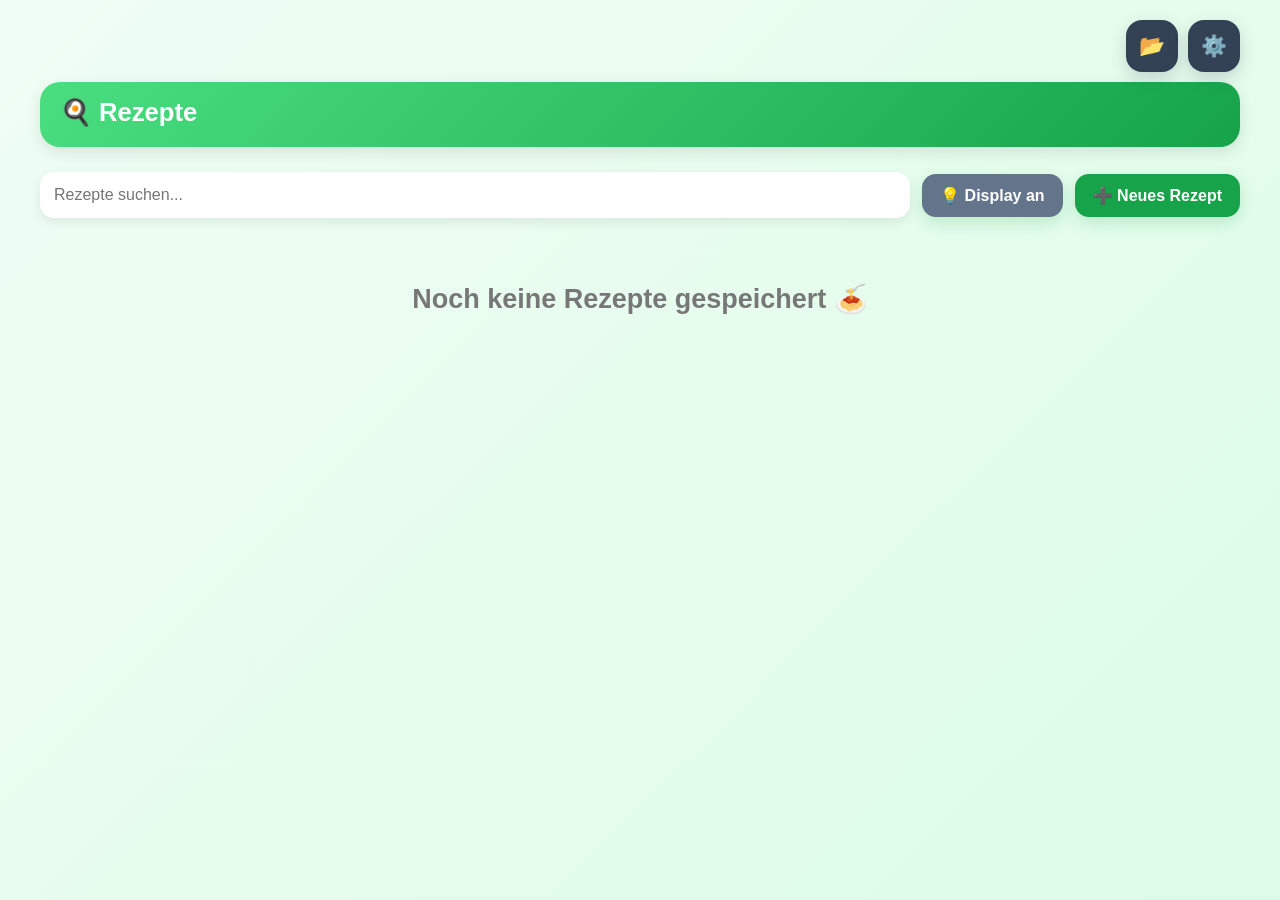
<file: index.html>
<!DOCTYPE html>
<html lang="de">
<head>
  <meta charset="UTF-8" />
  <meta name="viewport" content="width=device-width, initial-scale=1.0" />
  <meta name="theme-color" content="#16a34a" />
 <title>Mein Kochbuch</title>
    <link rel="icon" type="image/png" href="icon.png" />
    <link rel="manifest" href="manifest.json" />
    <link rel="stylesheet" href="style.css" />
</head>
<body>
  <div class="container">
    <div style="display:flex; justify-content:flex-end; gap: 10px; margin-bottom:10px;">
      <a href="kategorien.html" class="btn-link secondary btn-icon" title="Kategorien">📂</a>
      <a href="settings.html" class="btn-link secondary btn-icon" title="Verwaltung">⚙️</a>
    </div>

    <section class="hero">
      <h1>🍳 Rezepte</h1>
    </section>

    <div class="toolbar">
      <input class="search" id="searchInput" type="text" placeholder="Rezepte suchen..." />
      <button onclick="toggleWakeLock()" id="wakeLockBtn" style="background: #64748b; border-color: #64748b;">💡 Display an</button>
      <button onclick="openRecipeModal()">➕ Neues Rezept</button>
    </div>

    <div id="recipeGrid" class="grid"></div>
    
    <div id="emptyState" class="empty">
      <h2>Noch keine Rezepte gespeichert 🍝</h2>
    </div>
  </div>

  <dialog id="recipeModal">
    <h2 id="modalTitle">Neues Rezept</h2>

    <div class="form-group">
      <label>Titel</label>
      <input id="titleInput" type="text" />
    </div>

    <div class="form-group" style="background: #e0f2fe; padding: 15px; border-radius: 14px; border: 1px dashed #38bdf8; margin-bottom: 20px;">
      <label style="color: #0369a1;">✨ KI-Import (Text reinkopieren)</label>
      <textarea id="aiInput" placeholder="Kopiere hier den chaotischen Rezept-Text rein..." style="background: white; border-color: #bae6fd; min-height: 80px;"></textarea>
      <button type="button" onclick="importWithAI()" style="background: #0284c7; width: 100%; margin-top: 10px;">🤖 Text mit KI sortieren</button>
    </div>
   <div class="form-group">
      <label>Kategorie</label>
      <select id="categoryInput">
        <option value="Hauptspeise">🍽️ Hauptspeise</option>
        <option value="Superfood">🥑 Superfood</option>
        <option value="Fleisch">🥩 Fleisch</option>
        <option value="Dips und Soßen">🥣 Dips und Soßen</option>
        <option value="Sonstiges">🍴 Sonstiges</option>
      </select>
    </div>

    <div class="form-group">
      <label>Für wie viele Portionen ist das Rezept?</label>
      <input id="portionsInput" type="number" min="1" value="2" />
    </div>
<div class="form-group">
      <label>Kalorien pro Portion (kcal)</label>
      <input id="caloriesInput" type="number" placeholder="z.B. 450" />
    </div>
    <div class="form-group">
      <label>Zutaten</label>
      <textarea id="ingredientsInput"></textarea>
    </div>

    <div class="form-group">
      <label>Zubereitung</label>
      <textarea id="stepsInput"></textarea>
    </div>

    <div class="actions">
      <button onclick="saveRecipe()">💾 Speichern</button>
      <button class="secondary" onclick="closeModal()">Abbrechen</button>
    </div>
  </dialog>

  <script src="script.js"></script>
</body>
</html>
</file>
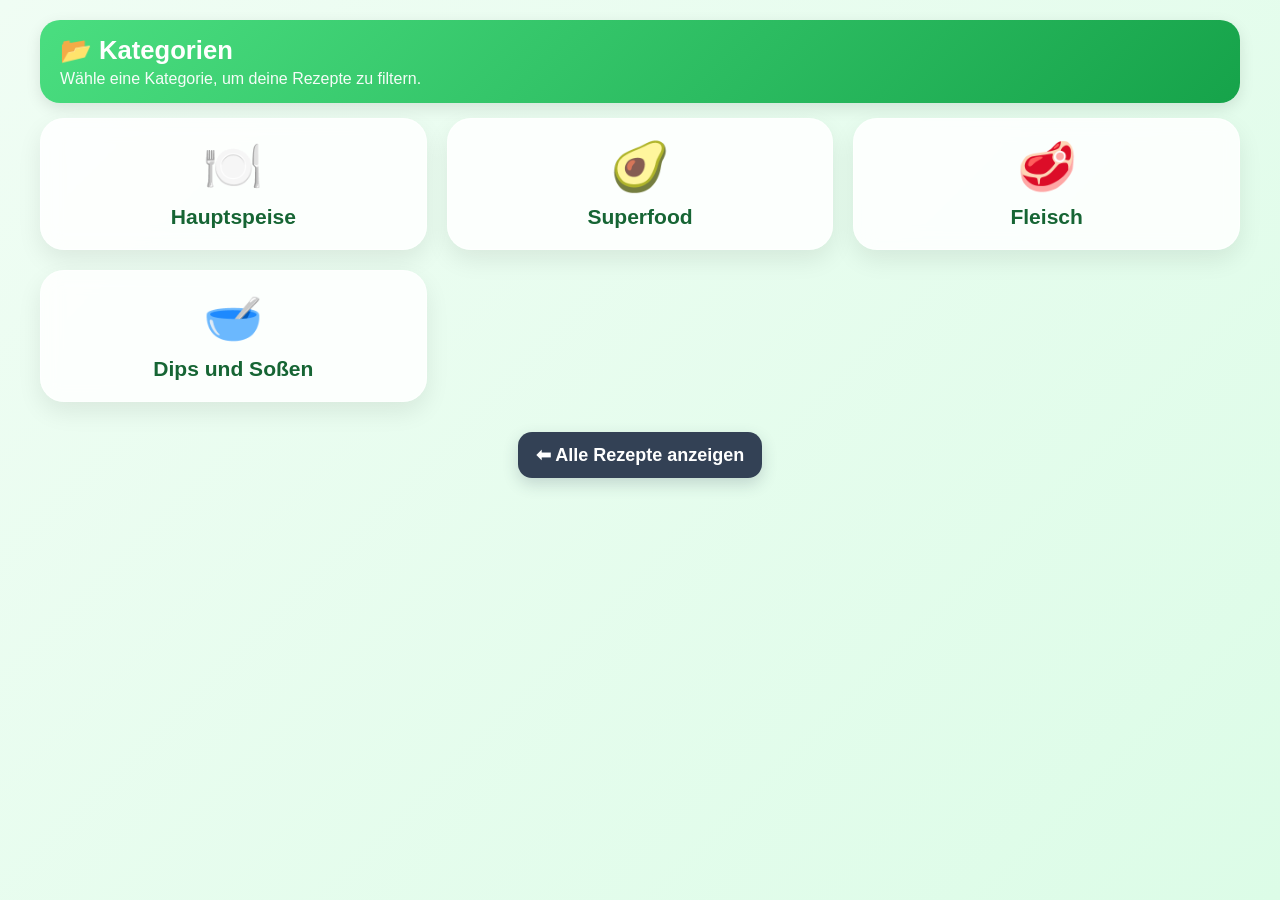
<file: kategorien.html>
<!DOCTYPE html>
<html lang="de">
<head>
  <meta charset="UTF-8" />
  <meta name="viewport" content="width=device-width, initial-scale=1.0" />
  <meta name="theme-color" content="#16a34a" />
  <title>Kategorien - Mein Kochbuch</title>
  <link rel="stylesheet" href="style.css" />
</head>
<body>
  <div class="container">
    <section class="hero">
      <h1>📂 Kategorien</h1>
      <p>Wähle eine Kategorie, um deine Rezepte zu filtern.</p>
    </section>

    <div class="grid">
      <a href="index.html?cat=Hauptspeise" class="card" style="text-align:center; text-decoration:none; display:block;">
        <div style="font-size: 3rem; margin-bottom: 10px;">🍽️</div>
        <h3 style="margin:0;">Hauptspeise</h3>
      </a>
      
      <a href="index.html?cat=Superfood" class="card" style="text-align:center; text-decoration:none; display:block;">
        <div style="font-size: 3rem; margin-bottom: 10px;">🥑</div>
        <h3 style="margin:0;">Superfood</h3>
      </a>

      <a href="index.html?cat=Fleisch" class="card" style="text-align:center; text-decoration:none; display:block;">
        <div style="font-size: 3rem; margin-bottom: 10px;">🥩</div>
        <h3 style="margin:0;">Fleisch</h3>
      </a>

      <a href="index.html?cat=Dips und Soßen" class="card" style="text-align:center; text-decoration:none; display:block;">
        <div style="font-size: 3rem; margin-bottom: 10px;">🥣</div>
        <h3 style="margin:0;">Dips und Soßen</h3>
      </a>
    </div>

    <div style="margin-top: 30px; text-align: center;">
      <a href="index.html" class="btn-link secondary">⬅ Alle Rezepte anzeigen</a>
    </div>
  </div>
</body>
</html>
</file>
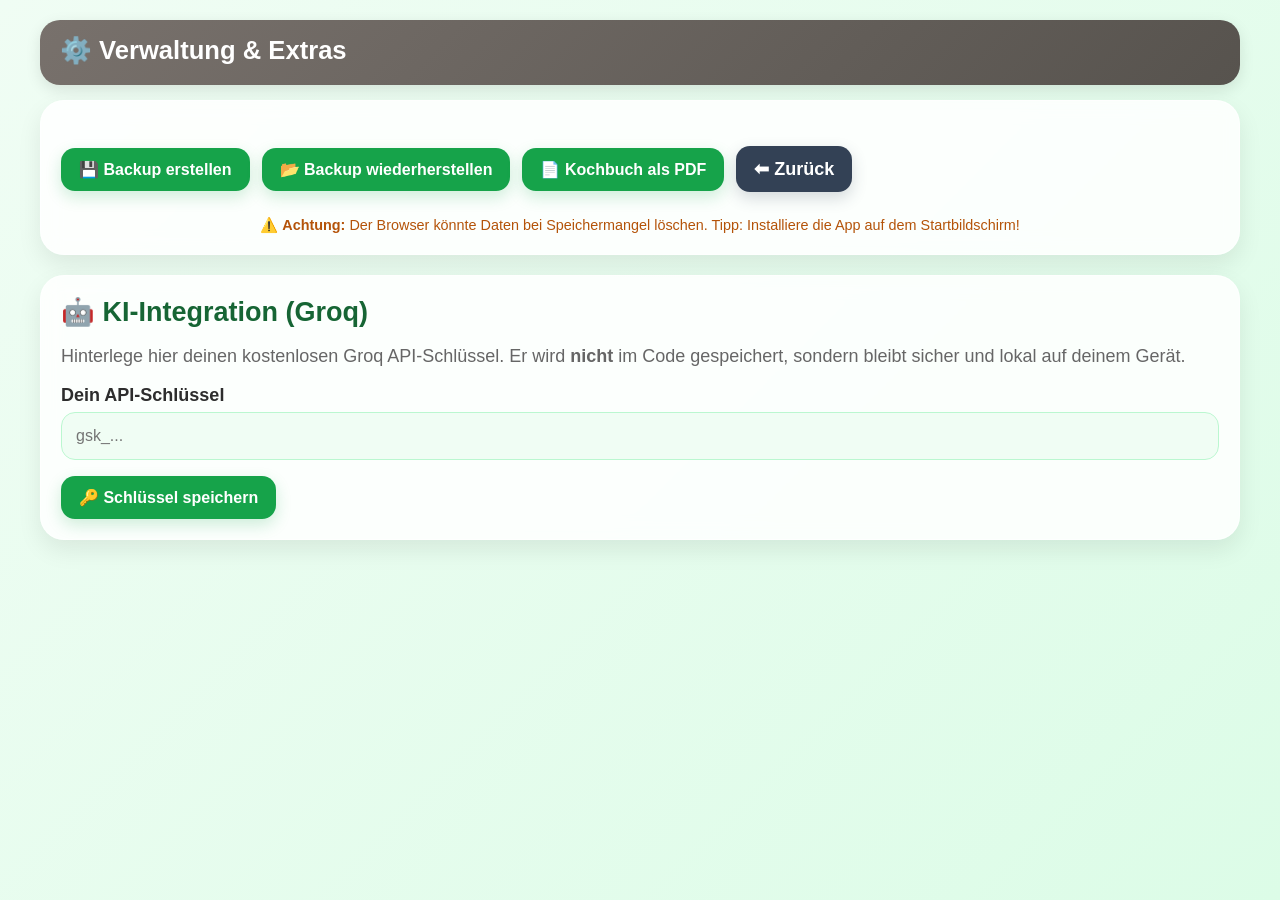
<file: settings.html>
<!DOCTYPE html>
<html lang="de">
<head>
  <meta charset="UTF-8" />
  <meta name="viewport" content="width=device-width, initial-scale=1.0" />
  <meta name="theme-color" content="#16a34a" />
  <title>Verwaltung - Mein Kochbuch</title>
  <link rel="icon" type="image/png" href="icon.png" />
  <link rel="manifest" href="manifest.json" />
  <link rel="stylesheet" href="style.css" />
</head>
<body>
  <div class="container">
    <section class="hero secondary-hero">
      <h1>⚙️ Verwaltung & Extras</h1>
    </section>

    <div class="card">
      <div class="toolbar">
        <button onclick="backupRecipes()">💾 Backup erstellen</button>
        <button onclick="restoreRecipes()">📂 Backup wiederherstellen</button>
        <button onclick="exportPDF()">📄 Kochbuch als PDF</button>
        <a href="index.html" class="btn-link secondary">⬅ Zurück</a>
      </div>
      
      <!-- NEU: Das hier einfügen -->
      <p id="storageStatus" style="margin-top: 15px; font-size: 0.9rem; color: #666; text-align: center;">
        ⏳ Prüfe Speicher-Schutz...
      </p>

    </div>

   <div class="card" style="margin-top: 20px;">
      <h2 style="color: #166534; margin-bottom: 15px;">🤖 KI-Integration (Groq)</h2>
      <p style="margin-bottom: 15px; color: #666; line-height: 1.5;">
        Hinterlege hier deinen kostenlosen Groq API-Schlüssel. Er wird <strong>nicht</strong> im Code gespeichert, sondern bleibt sicher und lokal auf deinem Gerät.
      </p>
      
      <div class="form-group">
        <label>Dein API-Schlüssel</label>
        <input type="password" id="apiKeyInput" placeholder="gsk_..." />
      </div>
      
      <button onclick="saveApiKey()">🔑 Schlüssel speichern</button>
    </div>

  </div>

  <input type="file" id="restoreInput" accept="application/json" style="display:none" />

  <script src="settings.js"></script>
</body>
</html>
</file>
<file: style.css>
* {
  margin: 0;
  padding: 0;
  box-sizing: border-box;
  font-family: Inter, Arial, sans-serif;
}

body {
  /* Sehr helles, frisches Grün für den Hintergrund */
  background: linear-gradient(135deg, #f0fdf4, #dcfce7);
  color: #2d2d2d;
  min-height: 100vh;
  padding: 20px;
  font-size: 18px; /* NEU: Macht den normalen Text größer */
}

/* NEU: Macht die Schrift in Textfeldern und auf Knöpfen größer */
input, textarea, select, button {
  font-size: 16px; 
}
.container {
  max-width: 1200px;
  margin: auto;
}

.hero {
  background: linear-gradient(135deg, #4ade80, #16a34a);
  color: white;
  /* Weniger Innenabstand macht die Box flacher */
  padding: 15px 20px; 
  border-radius: 20px;
  box-shadow: 0 5px 15px rgba(0,0,0,0.1);
  margin-bottom: 15px;
}

/* Graue Variante für die Einstellungs-Seite bleibt */
.hero.secondary-hero {
  background: linear-gradient(135deg, #78716c, #57534e);
}

.hero h1 {
  /* Schriftgröße etwas anpassen */
  font-size: 1.6rem; 
  margin-bottom: 5px;
}

.hero p {
  font-size: 1rem;
  opacity: 0.95;
}

.toolbar {
  align-items: center;
  display: flex;
  flex-wrap: wrap;
  gap: 12px;
  margin: 25px 0;
}

button, input, textarea, .btn-link {
  border: none;
  outline: none;
}

button, .btn-link {
  /* Grüner Button */
  background: #16a34a;
  color: white;
  padding: 12px 18px;
  border-radius: 14px;
  cursor: pointer;
  font-weight: 600;
  transition: 0.2s ease;
  /* Grüner Schatten */
  box-shadow: 0 6px 16px rgba(22, 163, 74, 0.2);
  text-decoration: none;
  display: inline-block;
}

button:hover, .btn-link:hover {
  /* Etwas dunkleres Grün beim Drüberfahren */
  background: #15803d;
}

.btn-icon {
  width: 52px;
  height: 52px;
  padding: 0;
  font-size: 1.3rem;
  border-radius: 16px;
  display: flex;
  align-items: center;
  justify-content: center;
}

.secondary {
  background: #334155;
  box-shadow: 0 6px 16px rgba(51, 65, 85, 0.2);
}

.secondary:hover {
  background: #57534e;
}

.danger {
  background: #dc2626;
  box-shadow: 0 6px 16px rgba(220,38,38,0.2);
}

.danger:hover {
  background: #1e293b;
}

.search {
  flex: 1;
  min-width: 220px;
  padding: 14px;
  border-radius: 14px;
  background: white;
  box-shadow: 0 4px 12px rgba(0,0,0,0.08);
}

.grid {
  display: grid;
  grid-template-columns: repeat(auto-fill, minmax(300px, 1fr));
  gap: 20px;
}

.card {
  background: rgba(255,255,255,0.85);
  backdrop-filter: blur(10px);
  border-radius: 24px;
  padding: 20px;
  box-shadow: 0 10px 25px rgba(0,0,0,0.08);
  transition: 0.2s ease;
  border: 1px solid rgba(255,255,255,0.6);
}

.card:hover {
  transform: translateY(-4px);
}

.card h3 {
  margin-bottom: 12px;
  /* Dunkelgrün für die Rezept-Titel */
  color: #166534;
}

.meta {
  font-size: 0.9rem;
  color: #666;
  margin-bottom: 14px;
}

 .actions {
  display: flex;
  gap: 10px;
  margin-top: 15px;
}
/* Neu: Macht nur die Aktions-Knöpfe kleiner */
.actions button {
  padding: 4px 8px;      /* Extremer Unterschied: Fast kein Innenabstand mehr */
  font-size: 0.75rem;    /* Sehr kleine Schriftgröße */
  border-radius: 6px;    /* Etwas eckiger, was bei kleinen Knöpfen besser aussieht */
  width: auto !important; /* WICHTIG: Verhindert, dass das Handy sie in die Breite zieht */
}

dialog {
  width: min(700px, 95vw);
  border: none;
  border-radius: 28px;
  padding: 25px;
  box-shadow: 0 20px 50px rgba(0,0,0,0.25);
}

dialog::backdrop {
  background: rgba(0,0,0,0.5);
}

.form-group {
  margin-bottom: 16px;
}

.form-group label {
  display: block;
  margin-bottom: 6px;
  font-weight: 600;
}

.form-group input,
.form-group textarea,
.form-group select {
  width: 100%;
  padding: 14px;
  border-radius: 14px;
  /* Zartes Grün für die Eingabefelder */
  background: #f0fdf4;
  border: 1px solid #bbf7d0;
}

textarea {
  min-height: 120px;
  resize: vertical;
}

.empty {
  text-align: center;
  margin-top: 40px;
  color: #777;
}

footer {
  text-align: center;
  margin-top: 40px;
  color: #666;
  padding-bottom: 30px;
}

@media (max-width: 600px) {
  .hero h1 {
    font-size: 1.6rem;
  }
  .toolbar {
    flex-direction: column;
  }
  button, .btn-link {
    width: 100%;
    text-align: center;
  }
}
</file>
